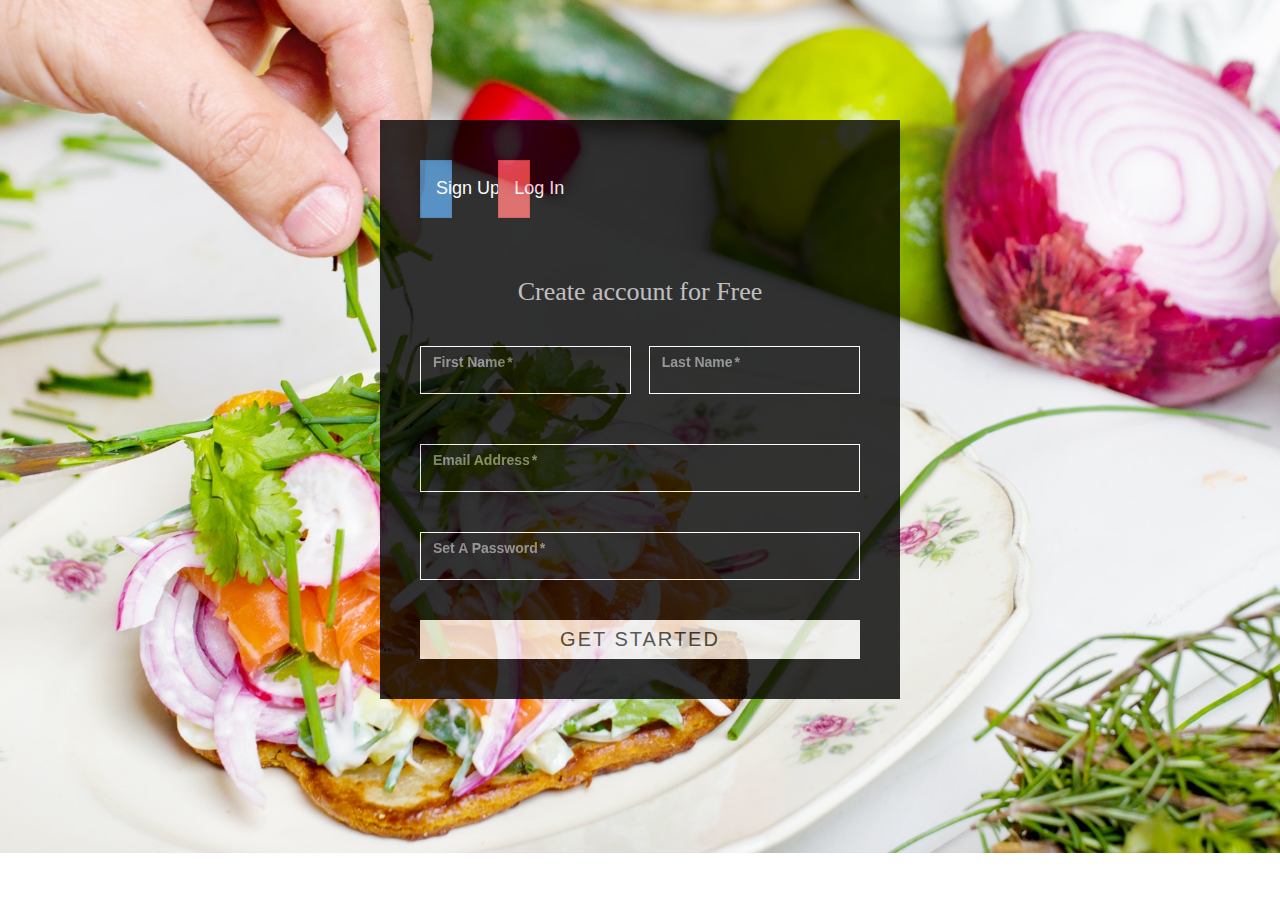
<file: index.html>
<!DOCTYPE html>
<html lang="en">
		
<!--start head--><head>
  <title>yummyhome</title>
  <meta charset="utf-8">
  <meta name="viewport" content="width=device-width, initial-scale=1">
  <link rel="stylesheet" href="css/bootstrap.min.css">
  <script src="js/jquery.min.js"></script>
  <script src="js/bootstrap.min.js"></script>
  <link rel="stylesheet" type="text/css" href="css/style.css">
  <link rel=icon href=images/bg.jpg sizes="16x16" type="image/jpg">

</head><!--end head-->

<body id="firstpage"><!--start body-->

<div class="form"><!--start of form container-->
<div class="bg"><!--start of form background color-->
    <div class="row"> 

      <ul class="tab-group" id="tab-group" style="padding-bottom: 20px;"><!-- start of signup and login links-->
        <div class="col-md-2"><li class="tab active"><a href="#signup" class="btn btn-primary" style="font-size: 18px;color: #fff;border-radius: 0px;">Sign Up</a></li></div>
        <div class="col-md-2"><li class="tab"><a href="#login" class="btn btn-danger"style="font-size: 18px; color: #fff;border-radius: 0px;">Log In</a></li></div>
        <div class="col-md-8"></div>
      </ul><!-- end of signup and login links-->
      </div> 
      <div class="tab-content"><!--start of tab-content -->

        <div id="signup"><!--start of signup form -->   
          <h1 style="color: #fff; opacity: 0.7;
				font-family: algerian;font-size: 26px;}">Create account for Free</h1>
          <form action="/" method="post">
          
          <div class="top-row">
            <div class="field-wrap">
              <label>
                First Name<span class="req">*</span>
              </label>
              <input type="text" required autocomplete="off" />
            </div>
        
            <div class="field-wrap">
              <label>
                Last Name<span class="req">*</span>
              </label>
              <input type="text"required autocomplete="off"/>
            </div>
          </div>

          <div class="field-wrap">
            <label>
              Email Address<span class="req">*</span>
            </label>
            <input type="email"required autocomplete="off"/>
          </div>
          
          <div class="field-wrap">
            <label>
              Set A Password<span class="req">*</span>
            </label>
            <input type="password"required autocomplete="off"/>
          </div>
          
          <button type="submit" class="button button-block"/>Get Started</button>
          
          </form>
          

        </div><!--end of signup form -->  
        
        <div id="login"> <!--start of login form -->    
          <h1 style="color: #fff; opacity: 0.7;font-family: algerian;font-size: 26px;font-size: 26px;
		}">Welcome Back!</h1>
          
          <form action="ingredient.html" method="post">
          
            <div class="field-wrap">
            <label>
              Email Address<span class="req">*</span>
            </label>
            <input type="email"required autocomplete="off"/>
          </div>
          
          <div class="field-wrap">
            <label>
              Password<span class="req">*</span>
            </label>
            <input type="password"required autocomplete="off"/>
          </div>
          
          <a href="ingredient.html"><button class="button button-block"/>Log In</button></a>
          
          </form>

        </div><!--end of login form -->  
        
      </div><!--end of tab-content -->
      
</div> <!-- end of form container-->

<script src="js/sign.js"></script>
</body>
</html>
</file>
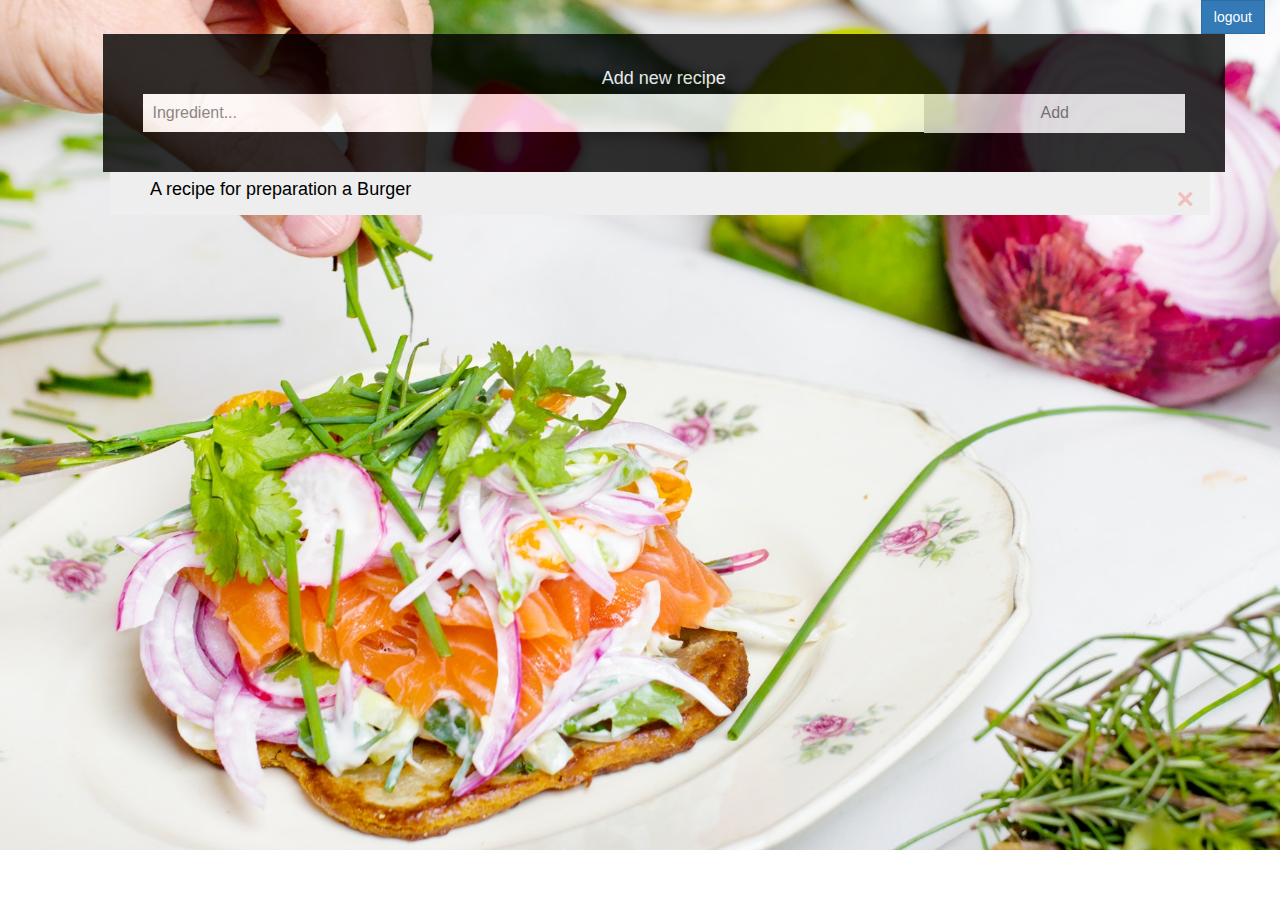
<file: categories.html>
<!DOCTYPE html>
<html lang="en">
<head>
<!--start head-->

  <title>Categories</title>
  <meta charset="utf-8">
  <meta name="viewport" content="width=device-width, initial-scale=1">

  
  <script src="js/jquery.min.js"></script>
    <link rel="stylesheet" href="css/bootstrap.min.css">
    <script src="../js/bootstrap.min.js"></script>
    <link rel="stylesheet" type="text/css" href="css/style.css">

<style>


/* Include the padding and border in an element's total width and height */
* {
  box-sizing: border-box;
}

/* Remove margins and padding from the list */
ul {
  margin: 0;
  padding: 0;
}

/* Style the list items */
 li {
  cursor: pointer;
  position: relative;
  padding: 5px 8px 12px 40px;
  background: #eee;
  font-size: 18px;
  transition: 0.2s;
  color: #000;

  
  /* make the list items unselectable */
  -webkit-user-select: none;
  -moz-user-select: none;
  -ms-user-select: none;
  user-select: none;
}

ol li {
    display: block;

    
}

/* Style the close button */
.close {
  position: absolute;
  right: 0;
  top: 0;
  padding: 12px 16px 12px 16px;
  color: red;
}


.close:hover {
  background-color: #f44336;
  color: white;
}

/* Style the header */
.header {
  background-color:black;
  padding: 30px 40px;
  color: white;
  text-align: center;
  opacity: 0.8;
  margin-left: 7%;
  margin-right: 40px;
  
}

/* Clear floats after the header */
.header:after {
  content: "";
  display: table;
  clear: both;
}

/* Style the input */
input {
  border: none;
  width: 75%;
  padding: 10px;
  float: left;
  font-size: 16px;
  color: #000;
  background-color: white;
}

/* Style the "Add" button */
.addBtn {
  padding: 8px;
  width: 25%;
  background: #d9d9d9;
  color: #555;
  float: left;
  text-align: center;
  font-size: 16px;
  cursor: pointer;
  transition: 0.3s;
}

.addBtn:hover {
  background-color: #bbb;
}
</style>
  
</head>
<body>
<div class="container-fluid" id="categories">
<div class="nav">
  
    <a href="../index.html" class="btn btn-primary" style="float: right; border-radius: 0px;">logout</a>
    
</div>


<div id="myDIV" class="header">
  <h2 style="margin:5px;color: white;font-size: 18px;background-color:">
  Add new recipe</h2>
  <input type="text" id="myInput" placeholder="Ingredient...">
  <span onclick="newElement()" class="addBtn">Add</span>
</div>

<div class="container" id="con">
<ol id="myUL">
  <a href="ingredient.html"><li class="checked">A recipe for preparation a Burger</li></a>
 
   
</ol>

  </div>

</div>

</body>

<script>
// Create a "close" button and append it to each list item
var myNodelist = document.getElementsByTagName("LI");
var i;
for (i = 0; i < myNodelist.length; i++) {
  var span = document.createElement("SPAN");
  var txt = document.createTextNode("\u00D7");
  span.className = "close";
  span.appendChild(txt);
  myNodelist[i].appendChild(span);
}

// Click on a close button to hide the current list item
var close = document.getElementsByClassName("close");
var i;
for (i = 0; i < close.length; i++) {
  close[i].onclick = function() {
    var div = this.parentElement;
    div.style.display = "none";
  }
}

// Add a "checked" symbol when clicking on a list item
var list = document.querySelector('ol');
list.addEventListener('click', function(ev) {
  if (ev.target.tagName === 'LI') {
    ev.target.classList.toggle('checked');
  }
}, false);

// Create a new list item when clicking on the "Add" button
function newElement() {
  var li = document.createElement("li");
  var inputValue = document.getElementById("myInput").value;
  var t = document.createTextNode(inputValue);
  li.appendChild(t);
  if (inputValue === '') {
    alert("You must write something!");
  } else {
    document.getElementById("myUL").appendChild(li);
  }
  document.getElementById("myInput").value = "";

  var span = document.createElement("SPAN");
  var txt = document.createTextNode("\u00D7");
  span.className = "close";
  span.appendChild(txt);
  li.appendChild(span);

  for (i = 0; i < close.length; i++) {
    close[i].onclick = function() {
      var div = this.parentElement;
      div.style.display = "none";
    }
  }
}
</script>
</html>
</file>
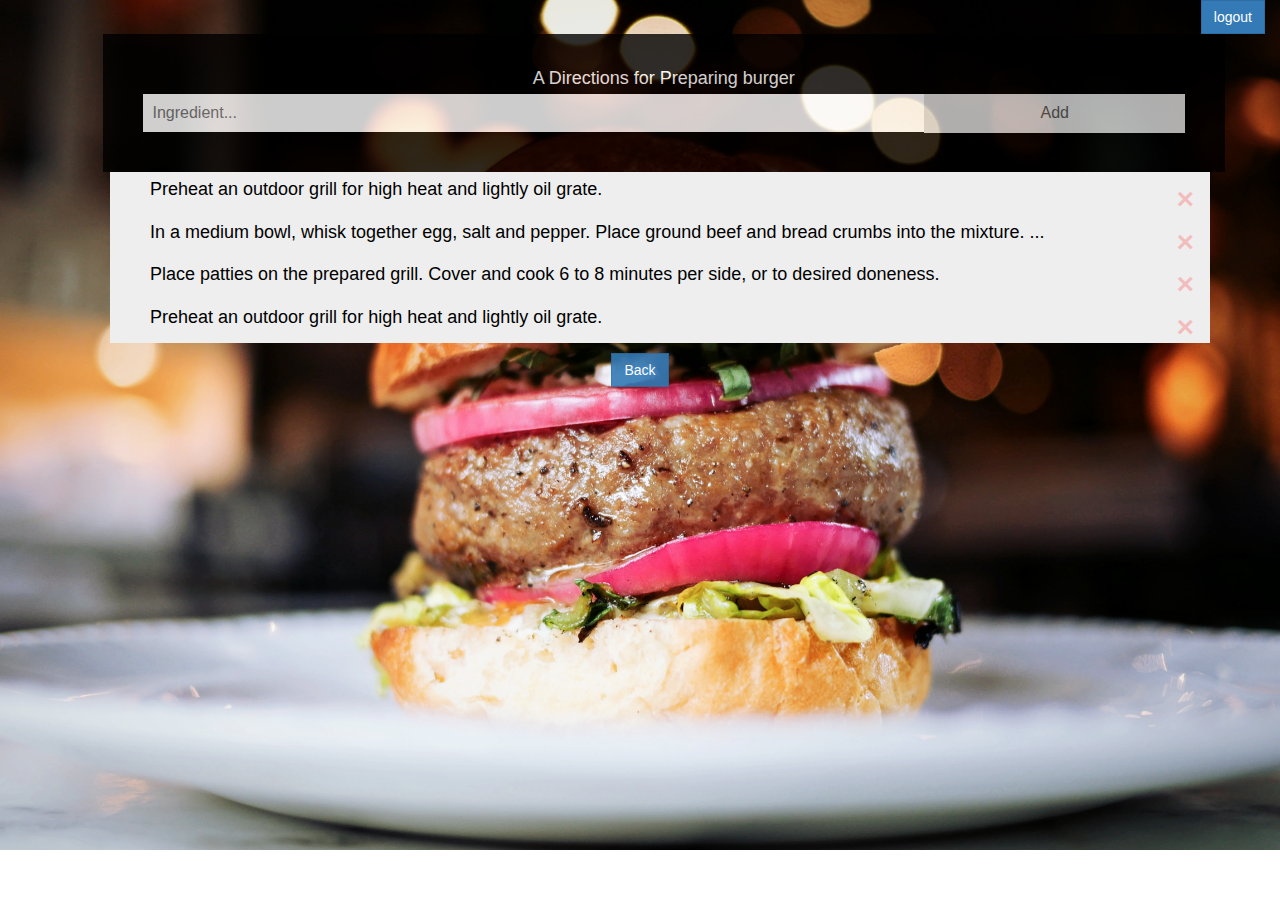
<file: direction.html>
<!DOCTYPE html>
<html lang="en">
<head>
<!--start head-->

  <title>Direction</title>
  <meta charset="utf-8">
  <meta name="viewport" content="width=device-width, initial-scale=1">

	
	<script src="js/jquery.min.js"></script>
  	<link rel="stylesheet" href="css/bootstrap.min.css">
  	<script src="../js/bootstrap.min.js"></script>
  	<link rel="stylesheet" type="text/css" href="css/style.css">

<style>


/* Include the padding and border in an element's total width and height */
* {
  box-sizing: border-box;
}

/* Remove margins and padding from the list */
ul {
  margin: 0;
  padding: 0;
}

/* Style the list items */
 li {
  cursor: pointer;
  position: relative;
  padding: 5px 8px 12px 40px;
  background: #eee;
  font-size: 18px;
  transition: 0.2s;
  color: #000;

  
  /* make the list items unselectable */
  -webkit-user-select: none;
  -moz-user-select: none;
  -ms-user-select: none;
  user-select: none;
}

ol li {
    display: block;

    
}

/* Style the close button */
.close {
  position: absolute;
  right: 0;
  top: 0;
  padding: 12px 16px 12px 16px;
  color: red;
}


.close:hover {
  background-color: #f44336;
  color: white;
}

/* Style the header */
.header {
  background-color:black;
  padding: 30px 40px;
  color: white;
  text-align: center;
  opacity: 0.8;
  margin-left: 7%;
  margin-right: 40px;
  
}

/* Clear floats after the header */
.header:after {
  content: "";
  display: table;
  clear: both;
}

/* Style the input */
input {
  border: none;
  width: 75%;
  padding: 10px;
  float: left;
  font-size: 16px;
  color: #000;
  background-color: white;
}

/* Style the "Add" button */
.addBtn {
  padding: 8px;
  width: 25%;
  background: #d9d9d9;
  color: #555;
  float: left;
  text-align: center;
  font-size: 16px;
  cursor: pointer;
  transition: 0.3s;
}

.addBtn:hover {
  background-color: #bbb;
}
</style>
  
</head>
<body>
<div class="container-fluid" id="container">
<div class="nav">
  
    <a href="../index.html" class="btn btn-primary" style="float: right; border-radius: 0px;">logout</a>
    
</div>


<div id="myDIV" class="header">
  <h2 style="margin:5px;color: white;font-size: 18px;background-color:">
  A Directions for Preparing burger</h2>
  <input type="text" id="myInput" placeholder="Ingredient...">
  <span onclick="newElement()" class="addBtn">Add</span>
</div>

<div class="container" id="con">
<ol id="myUL">
  <li >Preheat an outdoor grill for high heat and lightly oil grate.</li>
  <li >In a medium bowl, whisk together egg, salt and pepper. Place ground beef and bread crumbs into the mixture. ...</li>
  <li>Place patties on the prepared grill. Cover and cook 6 to 8 minutes per side, or to desired doneness.</li>
  <li >Preheat an outdoor grill for high heat and lightly oil grate.</li>
  
   
</ol>

  </div>
  <center><a href="ingredient.html"><button class="btn btn-primary"style="border-radius:0px;opacity:0.9;">Back</button></a></centre>

</div>

</body>

<script>
// Create a "close" button and append it to each list item
var myNodelist = document.getElementsByTagName("LI");
var i;
for (i = 0; i < myNodelist.length; i++) {
  var span = document.createElement("SPAN");
  var txt = document.createTextNode("\u00D7");
  span.className = "close";
  span.appendChild(txt);
  myNodelist[i].appendChild(span);
}

// Click on a close button to hide the current list item
var close = document.getElementsByClassName("close");
var i;
for (i = 0; i < close.length; i++) {
  close[i].onclick = function() {
    var div = this.parentElement;
    div.style.display = "none";
  }
}

// Add a "checked" symbol when clicking on a list item
var list = document.querySelector('ol');
list.addEventListener('click', function(ev) {
  if (ev.target.tagName === 'LI') {
    ev.target.classList.toggle('checked');
  }
}, false);

// Create a new list item when clicking on the "Add" button
function newElement() {
  var li = document.createElement("li");
  var inputValue = document.getElementById("myInput").value;
  var t = document.createTextNode(inputValue);
  li.appendChild(t);
  if (inputValue === '') {
    alert("You must write something!");
  } else {
    document.getElementById("myUL").appendChild(li);
  }
  document.getElementById("myInput").value = "";

  var span = document.createElement("SPAN");
  var txt = document.createTextNode("\u00D7");
  span.className = "close";
  span.appendChild(txt);
  li.appendChild(span);

  for (i = 0; i < close.length; i++) {
    close[i].onclick = function() {
      var div = this.parentElement;
      div.style.display = "none";
    }
  }
}
</script>
</html>
</file>
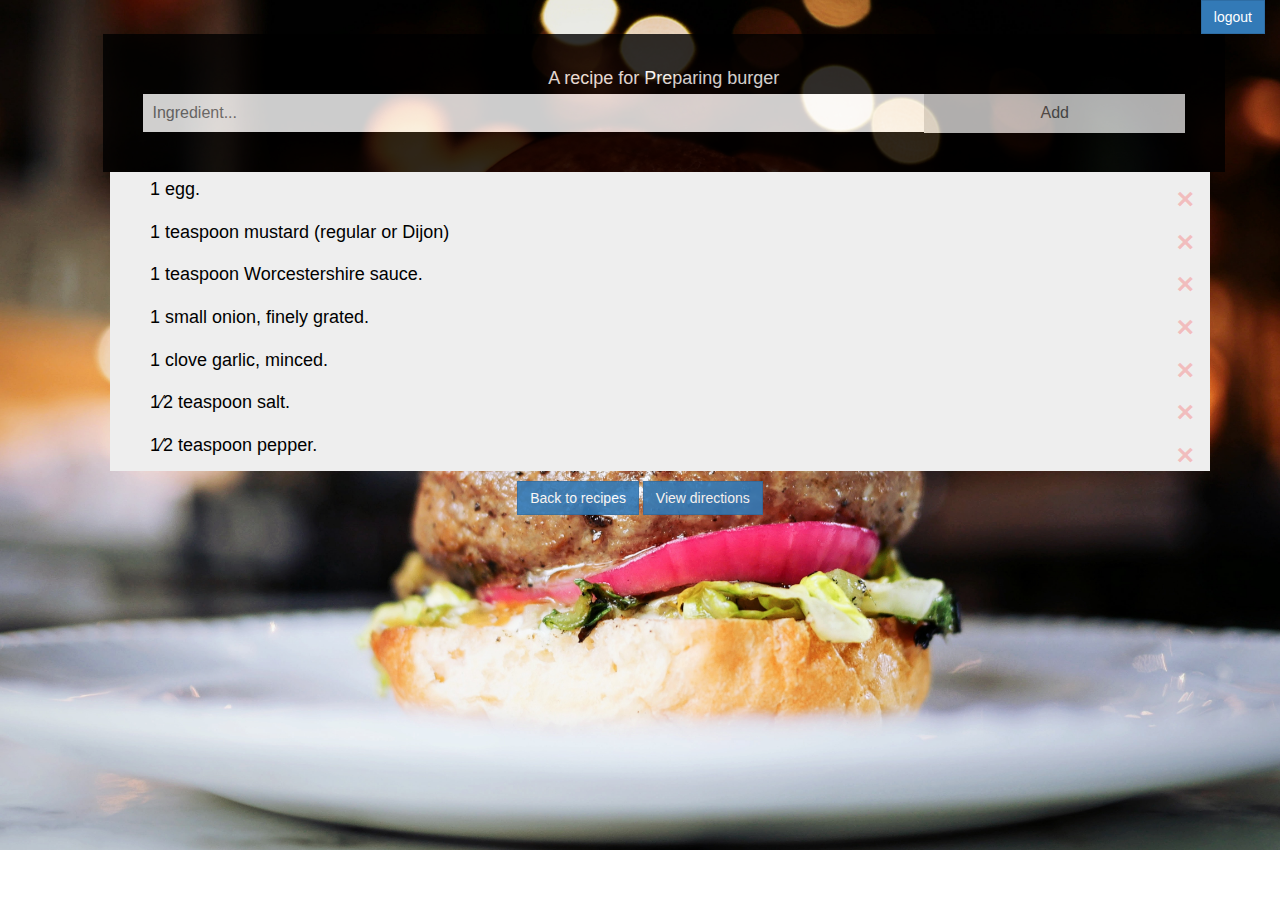
<file: ingredient.html>
<!DOCTYPE html>
<html lang="en">
<head>
<!--start head-->

  <title>Ingredient</title>
  <meta charset="utf-8">
  <meta name="viewport" content="width=device-width, initial-scale=1">

	
	<script src="js/jquery.min.js"></script>
  	<link rel="stylesheet" href="css/bootstrap.min.css">
  	<script src="../js/bootstrap.min.js"></script>
  	<link rel="stylesheet" type="text/css" href="css/style.css">

<style>


/* Include the padding and border in an element's total width and height */
* {
  box-sizing: border-box;
}

/* Remove margins and padding from the list */
ul {
  margin: 0;
  padding: 0;
}

/* Style the list items */
 li {
  cursor: pointer;
  position: relative;
  padding: 5px 8px 12px 40px;
  background: #eee;
  font-size: 18px;
  transition: 0.2s;
  color: #000;

  
  /* make the list items unselectable */
  -webkit-user-select: none;
  -moz-user-select: none;
  -ms-user-select: none;
  user-select: none;
}

ol li {
    display: block;

    
}

/* Style the close button */
.close {
  position: absolute;
  right: 0;
  top: 0;
  padding: 12px 16px 12px 16px;
  color: red;
}


.close:hover {
  background-color: #f44336;
  color: white;
}

/* Style the header */
.header {
  background-color:black;
  padding: 30px 40px;
  color: white;
  text-align: center;
  opacity: 0.8;
  margin-left: 7%;
  margin-right: 40px;
  
}

/* Clear floats after the header */
.header:after {
  content: "";
  display: table;
  clear: both;
}

/* Style the input */
input {
  border: none;
  width: 75%;
  padding: 10px;
  float: left;
  font-size: 16px;
  color: #000;
  background-color: white;
}

/* Style the "Add" button */
.addBtn {
  padding: 8px;
  width: 25%;
  background: #d9d9d9;
  color: #555;
  float: left;
  text-align: center;
  font-size: 16px;
  cursor: pointer;
  transition: 0.3s;
}

.addBtn:hover {
  background-color: #bbb;
}
</style>
  
</head>
<body>
<div class="container-fluid" id="container">
<div class="nav">
  
    <a href="../index.html" class="btn btn-primary" style="float: right; border-radius: 0px;">logout</a>
    
</div>


<div id="myDIV" class="header">
  <h2 style="margin:5px;color: white;font-size: 18px;background-color:">
  A recipe for Preparing burger</h2>
  <input type="text" id="myInput" placeholder="Ingredient...">
  <span onclick="newElement()" class="addBtn">Add</span>
</div>

<div class="container" id="con">
<ol id="myUL">
  <li class="checked">1 egg.</li>
  <li >1 teaspoon mustard (regular or Dijon)</li>
  <li >1 teaspoon Worcestershire sauce.</li>
  <li>1 small onion, finely grated.</li>
  <li>1 clove garlic, minced.</li>
  <li>1⁄2 teaspoon salt.</li>
  <li>1⁄2 teaspoon pepper.</li>
   
</ol>

  </div>
  <center><a href="categories.html"><button class="btn btn-primary"style="border-radius:0px;opacity:0.9;">Back to recipes</button></a> <a href="direction.html"><button class="btn btn-primary"style="border-radius:0px;opacity:0.9;">View directions</button></a></centre>

</div>

</body>

<script>
// Create a "close" button and append it to each list item
var myNodelist = document.getElementsByTagName("LI");
var i;
for (i = 0; i < myNodelist.length; i++) {
  var span = document.createElement("SPAN");
  var txt = document.createTextNode("\u00D7");
  span.className = "close";
  span.appendChild(txt);
  myNodelist[i].appendChild(span);
}

// Click on a close button to hide the current list item
var close = document.getElementsByClassName("close");
var i;
for (i = 0; i < close.length; i++) {
  close[i].onclick = function() {
    var div = this.parentElement;
    div.style.display = "none";
  }
}

// Add a "checked" symbol when clicking on a list item
var list = document.querySelector('ol');
list.addEventListener('click', function(ev) {
  if (ev.target.tagName === 'LI') {
    ev.target.classList.toggle('checked');
  }
}, false);

// Create a new list item when clicking on the "Add" button
function newElement() {
  var li = document.createElement("li");
  var inputValue = document.getElementById("myInput").value;
  var t = document.createTextNode(inputValue);
  li.appendChild(t);
  if (inputValue === '') {
    alert("You must write something!");
  } else {
    document.getElementById("myUL").appendChild(li);
  }
  document.getElementById("myInput").value = "";

  var span = document.createElement("SPAN");
  var txt = document.createTextNode("\u00D7");
  span.className = "close";
  span.appendChild(txt);
  li.appendChild(span);

  for (i = 0; i < close.length; i++) {
    close[i].onclick = function() {
      var div = this.parentElement;
      div.style.display = "none";
    }
  }
}
</script>
</html>
</file>
<file: css/style.css>
#firstpage{
  background-image: url(../images/bg1.jpg);
  background-size: cover;
  background-repeat: no-repeat;
}


.form {
  padding: 40px;
  max-width:600px;
  margin:40px auto;
  
}
.bg{
  background-color: black;
  padding: 40px;
  max-width:600px;
  margin:40px auto;
  opacity: 0.8;
  
}

.tab-group {
  list-style:none;
  padding:0;
  margin:0 0 40px 0;
  &:after {
    content: "";
    display: table;
    clear: both;
  }
  li a {
    display:block;
    text-decoration:none;
    padding:15px;
    background:rgba($gray-light,.25);
    color:$gray-light;
    font-size:20px;
    float:left;
    width:50%;
    text-align:center;
    cursor:pointer;
    transition:.5s ease;
    &:hover {
      background:$main-dark;
      color:$white;
    }
  }
  .active a {
    background:$main;
    color:$white;
  }
}

.tab-content > div:last-child {
  display:none;
}


h1 {
  text-align:center;
  color:$white;
  font-weight:$thin;
  margin:0 0 40px;
}

label {
  position:absolute;
  transform:translateY(6px);
  left:13px;
  color:rgba($white,.5);
  transition:all 0.25s ease;
  -webkit-backface-visibility: hidden;
  pointer-events: none;
  font-size:22px;
  .req {
  	margin:2px;
  	color:$main;
  }
}

label.active {
  transform:translateY(50px);
  left:2px;
  font-size:14px;
  .req {
    opacity:0;
  }
}

label.highlight {
	color:$white;
}

input, textarea {
  font-size:22px;
  display:block;
  width:100%;
  height:100%;
  padding:5px 10px;
  background:none;
  background-image:none;
  border:1px solid #fff;
  color:white;
  border-radius:0;
  transition:border-color .25s ease, box-shadow .25s ease;
  &:focus {
		outline:0;
		border-color:$main;
  }
}
input{
  color: white;
}

textarea {
  border:2px solid $gray-light;
  resize: vertical;
}

.field-wrap {
  position:relative;
  margin-bottom:40px;
}

.top-row {
  &:after {
    content: "";
    display: table;
    clear: both;
  }

  > div {
    float:left;
    width:48%;
    margin-right:4%;
    &:last-child { 
      margin:0;
    }
  }
}

.button {
  border:0;
  outline:none;
  border-radius:0;
  padding:5px 0;
  font-size:2rem;
  font-weight:$bold;
  text-transform:uppercase;
  letter-spacing:.1em;
  background:$main;
  color:$white;
  transition:all.5s ease;
  -webkit-appearance: none;
  &:hover, &:focus {
    background:$main-dark;
  }
}

.button-block {
  display:block;
  width:100%;

}
#signup{
  font-size: 18px;

}
#login{
  font-size: 18px;
  font-weight: bold;
}
label{
  color: #fff;
  opacity: 0.5;
  font-size: 14px;
}

//START RECIPE PAGE

#home{
    background-image:url(../images/bg1.jpg);
    background-size: cover;
    background-repeat: no-repeat;
    min-height: 667px;
}

#h1 h1{
    text-align: center;
    border: 2px solid black;
    display: inline-block;
    padding: 5px;
    font-weight: bold;
    margin-top: 200px;
    color: #000;


}
.words p{
    color: #fff;
    text-align: center;
    font-size: 18px;
}

.button{
    text-align: center;
    

}
ul li{
    display: inline;
    padding-right: 10px;
    color: #fff;
    text-decoration: none;
}
ul li:hover{
    
   
    text-decoration: none;
    
}
a{
    text-decoration: none;
}

.body{
    background-image: url(../images/bg3.jpg);
    min-height: 667px;
    background-repeat: no-repeat;
    background-size: cover;
}

input{
    padding: 10px;
    margin-bottom: 10px;
}
    }
    #body2{
      background-image: url(../images/bg1.jpg);
    }
    #register{
      
        margin-top: 80px;
    }

}
label{
    color: gray;
}
legend{
    color: gray;
    font-weight: bold;
    font-size: 24px;
    text-decoration: none;
}
    
#gla{
    background-image: url(../images/bg.jpg);
    min-height: 500px;
    }

.gallery{
  margin: 0;
  padding: 0;
  height: 100%;
}



.prev{
  color: #fff;
  font-size: 60px;
  position: absolute;
  top: 45%;
  left: 10px;
  float: left;
}

.next{
  color: #fff;
  font-size: 60px;
  position: absolute;
  top: 45%;
  right: 10px;
  float: right;
}

.close{
  color: #fff;
  font-size: 30px;
  position: absolute;
  top: 5px;
  right: 10px;
  float: right;
  cursor: zoom-out;
}

#categories{
    background-image: url(../images/bg1.jpg);
    min-height: 850px;
    background-size: cover;
    background-repeat: no-repeat;

}
#container{
    background-image: url(../images/bg6.jpg);
    min-height: 850px;
    background-size: cover;
    background-repeat: no-repeat;

}

#title{
  background-color: red;
}
</file>
